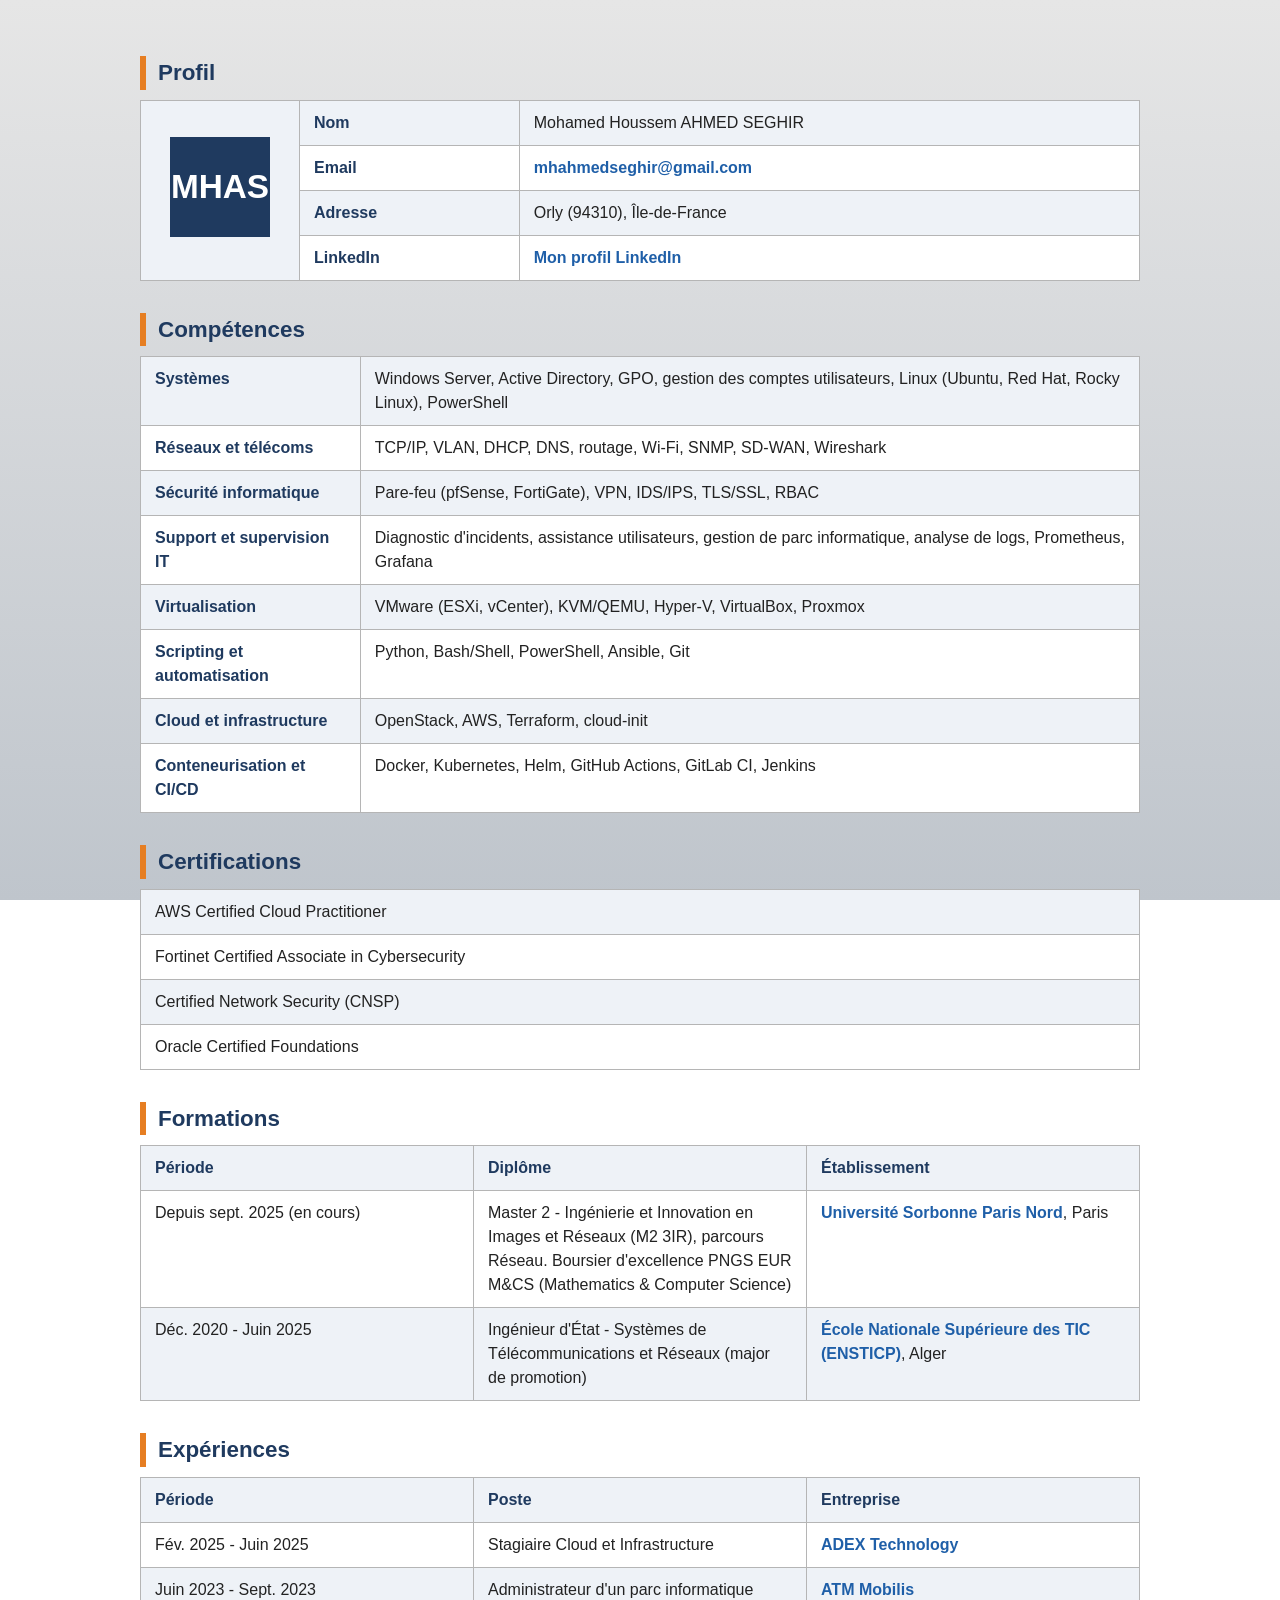
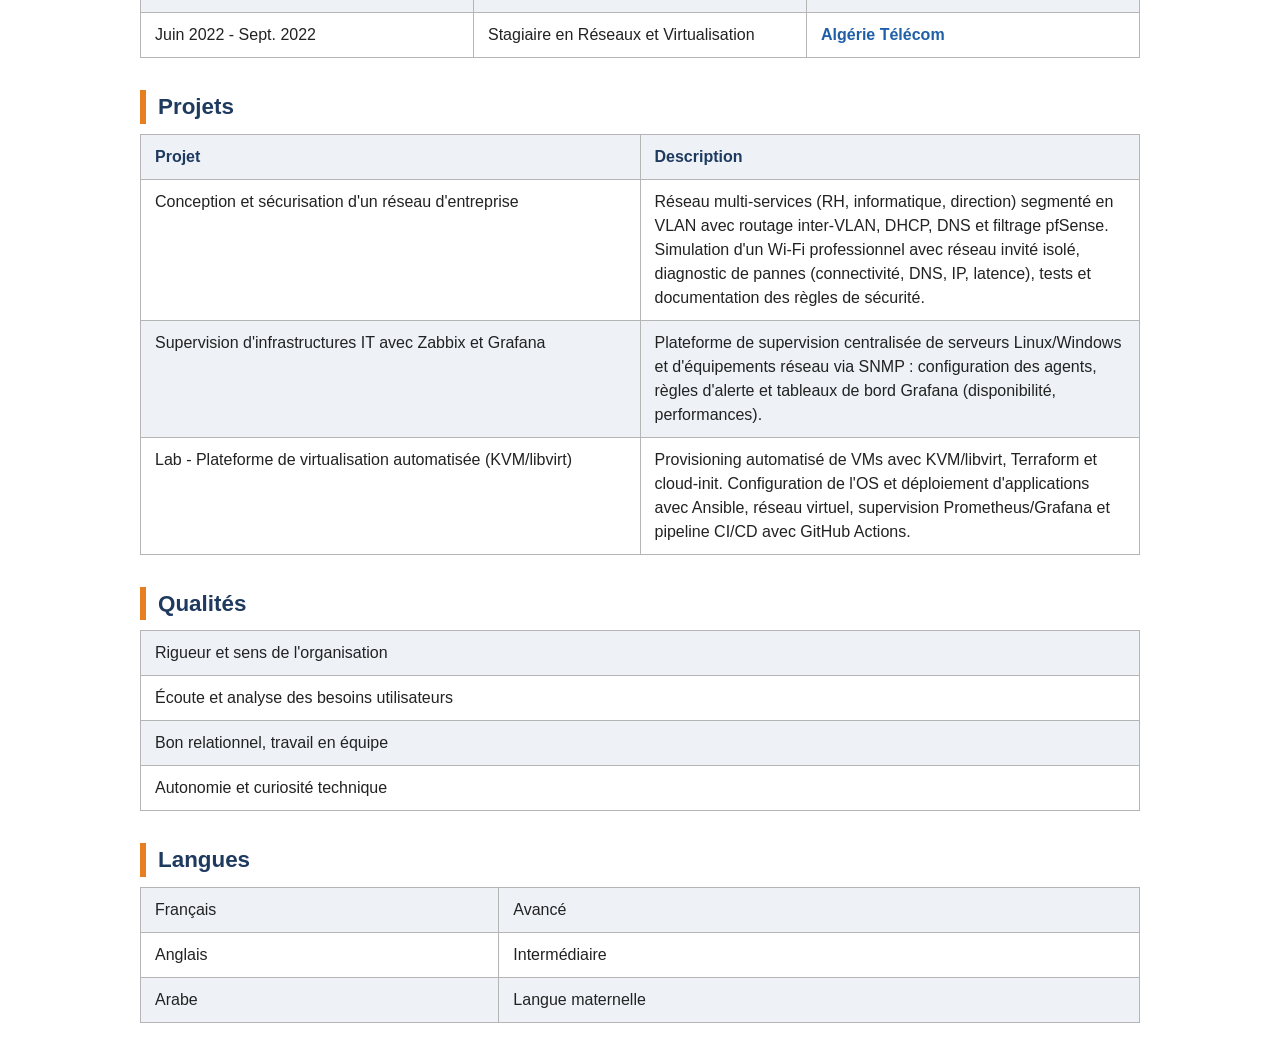
<file: tp1/index.html>
<!DOCTYPE html>
<html lang="fr">
<head>
    <meta charset="UTF-8">
    <meta name="viewport" content="width=device-width, initial-scale=1">
    <title>CV - Mohamed Houssem AHMED SEGHIR</title>
    <link rel="stylesheet" href="cv.css" />
</head>
<body>

    <h1>Profil</h1>
    <table width="100%" border="1">
        <tr>
            <td rowspan="5" class="photo"><img src="photo.svg" alt="Photo de Mohamed Houssem AHMED SEGHIR" width="100"></td>
            <th>Nom</th>
            <td>Mohamed Houssem AHMED SEGHIR</td>
        </tr>
        <tr>
            <th>Email</th>
            <td><a href="mailto:mhahmedseghir@gmail.com">mhahmedseghir@gmail.com</a></td>
        </tr>
        
        <tr>
            <th>Adresse</th>
            <td>Orly (94310), Île-de-France</td>
        </tr>
        <tr>
            <th>LinkedIn</th>
            <td><a href="https://www.linkedin.com/in/mohamed-houssem-ahmed-seghir-771397332/" target="_blank">Mon profil LinkedIn</a></td>
        </tr>
    </table>

    <h1>Compétences</h1>
    <table width="100%" border="1">
        <tr><th>Systèmes</th><td>Windows Server, Active Directory, GPO, gestion des comptes utilisateurs, Linux (Ubuntu, Red Hat, Rocky Linux), PowerShell</td></tr>
        <tr><th>Réseaux et télécoms</th><td>TCP/IP, VLAN, DHCP, DNS, routage, Wi-Fi, SNMP, SD-WAN, Wireshark</td></tr>
        <tr><th>Sécurité informatique</th><td>Pare-feu (pfSense, FortiGate), VPN, IDS/IPS, TLS/SSL, RBAC</td></tr>
        <tr><th>Support et supervision IT</th><td>Diagnostic d'incidents, assistance utilisateurs, gestion de parc informatique, analyse de logs, Prometheus, Grafana</td></tr>
        <tr><th>Virtualisation</th><td>VMware (ESXi, vCenter), KVM/QEMU, Hyper-V, VirtualBox, Proxmox</td></tr>
        <tr><th>Scripting et automatisation</th><td>Python, Bash/Shell, PowerShell, Ansible, Git</td></tr>
        <tr><th>Cloud et infrastructure</th><td>OpenStack, AWS, Terraform, cloud-init</td></tr>
        <tr><th>Conteneurisation et CI/CD</th><td>Docker, Kubernetes, Helm, GitHub Actions, GitLab CI, Jenkins</td></tr>
    </table>

    <h1>Certifications</h1>
    <table width="100%" border="1">
        <tr><td>AWS Certified Cloud Practitioner</td></tr>
        <tr><td>Fortinet Certified Associate in Cybersecurity</td></tr>
        <tr><td>Certified Network Security (CNSP)</td></tr>
        <tr><td>Oracle Certified Foundations</td></tr>
    </table>

    <h1><a href="formations.html">Formations</a></h1>
    <table width="100%" border="1">
        <tr>
            <th>Période</th>
            <th>Diplôme</th>
            <th>Établissement</th>
        </tr>
        <tr>
            <td>Depuis sept. 2025 (en cours)</td>
            <td>Master 2 - Ingénierie et Innovation en Images et Réseaux (M2 3IR), parcours Réseau. Boursier d'excellence PNGS EUR M&amp;CS (Mathematics &amp; Computer Science)</td>
            <td><a href="https://www.univ-spn.fr" target="_blank">Université Sorbonne Paris Nord</a>, Paris</td>
        </tr>
        <tr>
            <td>Déc. 2020 - Juin 2025</td>
            <td>Ingénieur d'État - Systèmes de Télécommunications et Réseaux (major de promotion)</td>
            <td><a href="https://www.ensticp.dz" target="_blank">École Nationale Supérieure des TIC (ENSTICP)</a>, Alger</td>
        </tr>
    </table>

    <h1><a href="experiences.html">Expériences</a></h1>
    <table width="100%" border="1">
        <tr>
            <th>Période</th>
            <th>Poste</th>
            <th>Entreprise</th>
        </tr>
        <tr>
            <td>Fév. 2025 - Juin 2025</td>
            <td>Stagiaire Cloud et Infrastructure</td>
            <td><a href="https://www.adextechnology.dz" target="_blank">ADEX Technology</a></td>
        </tr>
        <tr>
            <td>Juin 2023 - Sept. 2023</td>
            <td>Administrateur d'un parc informatique</td>
            <td><a href="https://www.mobilis.dz" target="_blank">ATM Mobilis</a></td>
        </tr>
        <tr>
            <td>Juin 2022 - Sept. 2022</td>
            <td>Stagiaire en Réseaux et Virtualisation</td>
            <td><a href="https://www.algerietelecom.dz" target="_blank">Algérie Télécom</a></td>
        </tr>
    </table>

    <h1>Projets</h1>
    <table width="100%" border="1">
        <tr>
            <th>Projet</th>
            <th>Description</th>
        </tr>
        <tr>
            <td>Conception et sécurisation d'un réseau d'entreprise</td>
            <td>Réseau multi-services (RH, informatique, direction) segmenté en VLAN avec routage inter-VLAN, DHCP, DNS et filtrage pfSense. Simulation d'un Wi-Fi professionnel avec réseau invité isolé, diagnostic de pannes (connectivité, DNS, IP, latence), tests et documentation des règles de sécurité.</td>
        </tr>
        <tr>
            <td>Supervision d'infrastructures IT avec Zabbix et Grafana</td>
            <td>Plateforme de supervision centralisée de serveurs Linux/Windows et d'équipements réseau via SNMP : configuration des agents, règles d'alerte et tableaux de bord Grafana (disponibilité, performances).</td>
        </tr>
        <tr>
            <td>Lab - Plateforme de virtualisation automatisée (KVM/libvirt)</td>
            <td>Provisioning automatisé de VMs avec KVM/libvirt, Terraform et cloud-init. Configuration de l'OS et déploiement d'applications avec Ansible, réseau virtuel, supervision Prometheus/Grafana et pipeline CI/CD avec GitHub Actions.</td>
        </tr>
    </table>

    <h1>Qualités</h1>
    <table width="100%" border="1">
        <tr><td>Rigueur et sens de l'organisation</td></tr>
        <tr><td>Écoute et analyse des besoins utilisateurs</td></tr>
        <tr><td>Bon relationnel, travail en équipe</td></tr>
        <tr><td>Autonomie et curiosité technique</td></tr>
    </table>

    <h1>Langues</h1>
    <table width="100%" border="1">
        <tr><td>Français</td><td>Avancé</td></tr>
        <tr><td>Anglais</td><td>Intermédiaire</td></tr>
        <tr><td>Arabe</td><td>Langue maternelle</td></tr>
    </table>

</body>
</html>
</file>
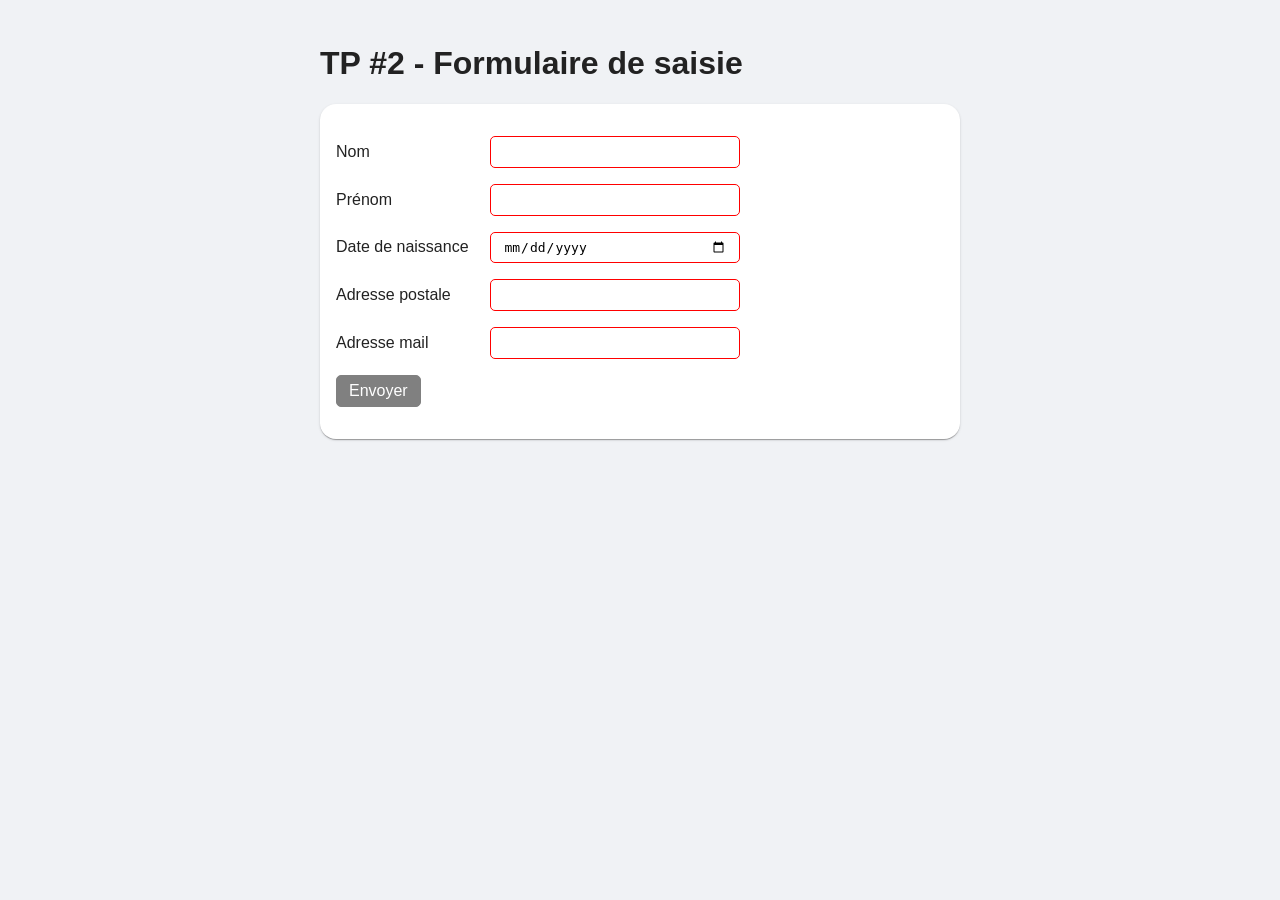
<file: tp2/index.html>
<!DOCTYPE html>
<html lang="fr">
<head>
    <meta charset="UTF-8">
    <meta name="viewport" content="width=device-width, initial-scale=1">
    <title>TP #2 - Formulaire</title>
    <link rel="stylesheet" href="style.css" />
</head>
<body>

    <h1>TP #2 - Formulaire de saisie</h1>

    <form action="action.html" method="get">

        <p>
            <label for="name">Nom</label>
            <input type="text" id="name" name="name" minlength="2" maxlength="20" required />
            <span class="icon-ok">✔</span>
        </p>

        <p>
            <label for="firstname">Prénom</label>
            <input type="text" id="firstname" name="firstname" minlength="2" maxlength="20" required />
            <span class="icon-ok">✔</span>
        </p>

        <p>
            <label for="birthday">Date de naissance</label>
            <input type="date" id="birthday" name="birthday" required />
            <span class="icon-ok">✔</span>
        </p>

        <p>
            <label for="address">Adresse postale</label>
            <input type="text" id="address" name="address" minlength="5" maxlength="50" required />
            <span class="icon-ok">✔</span>
        </p>

        <p>
            <label for="email">Adresse mail</label>
            <input type="email" id="email" name="email" minlength="5" maxlength="30" required />
            <span class="icon-ok">✔</span>
        </p>

        <p>
            <input type="submit" class="btn-primary" value="Envoyer" />
        </p>

    </form>

</body>
</html>
</file>
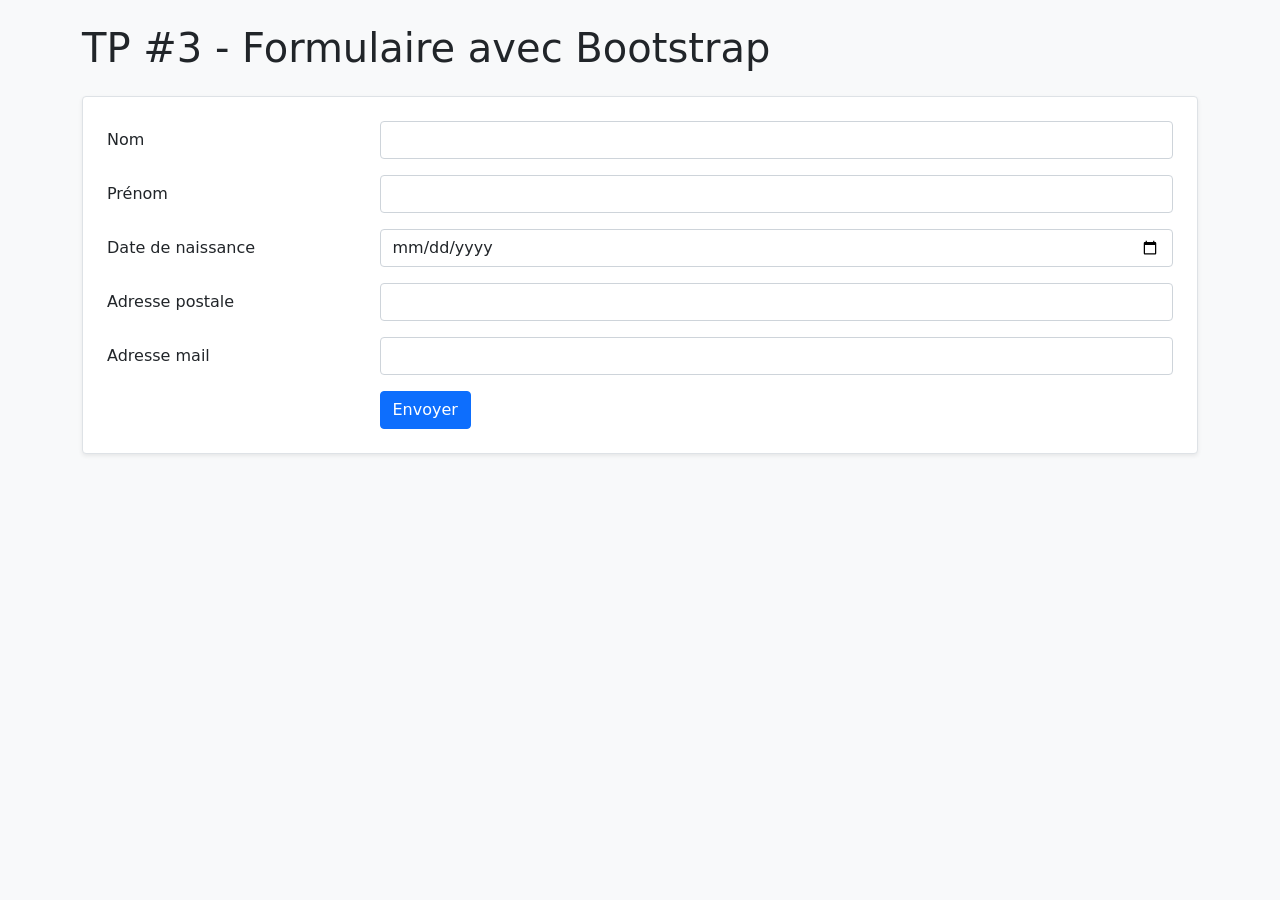
<file: tp3/index.html>
<!DOCTYPE html>
<html lang="fr">
<head>
    <meta charset="UTF-8">
    <meta name="viewport" content="width=device-width, initial-scale=1">
    <title>TP #3 - Bootstrap</title>

    <!-- CSS bootstrap -->
    <link rel="stylesheet" href="css/bootstrap.css" />

    <!-- librairie Javascript de bootstrap (modal, collapse...) -->
    <script src="js/bootstrap.bundle.js"></script>

    <!-- validation du formulaire -->
    <script src="js/form-validation.js"></script>
</head>
<body class="bg-light">

    <div class="container">

        <h1 class="my-4">TP #3 - Formulaire avec Bootstrap</h1>

        <form id="myForm" class="bg-white border rounded p-4 shadow-sm" novalidate>

            <div class="row mb-3">
                <label for="name" class="col-sm-3 col-form-label">Nom</label>
                <div class="col-sm-9">
                    <input type="text" class="form-control" id="name" name="name">
                </div>
            </div>

            <div class="row mb-3">
                <label for="firstname" class="col-sm-3 col-form-label">Prénom</label>
                <div class="col-sm-9">
                    <input type="text" class="form-control" id="firstname" name="firstname">
                </div>
            </div>

            <div class="row mb-3">
                <label for="birthday" class="col-sm-3 col-form-label">Date de naissance</label>
                <div class="col-sm-9">
                    <input type="date" class="form-control" id="birthday" name="birthday">
                </div>
            </div>

            <div class="row mb-3">
                <label for="address" class="col-sm-3 col-form-label">Adresse postale</label>
                <div class="col-sm-9">
                    <input type="text" class="form-control" id="address" name="address">
                </div>
            </div>

            <div class="row mb-3">
                <label for="email" class="col-sm-3 col-form-label">Adresse mail</label>
                <div class="col-sm-9">
                    <input type="email" class="form-control" id="email" name="email">
                </div>
            </div>

            <div class="row">
                <div class="col-sm-9 offset-sm-3">
                    <button type="submit" id="submit" class="btn btn-primary">Envoyer</button>
                </div>
            </div>

        </form>

    </div>

    <!-- Modal -->
    <div class="modal fade" id="myModal" tabindex="-1" aria-labelledby="exampleModalLabel" aria-hidden="true">
        <div class="modal-dialog">
            <div class="modal-content">
                <div class="modal-header">
                    <h5 class="modal-title" id="exampleModalLabel">Modal title</h5>
                    <button type="button" class="btn-close" data-bs-dismiss="modal" aria-label="Close"></button>
                </div>
                <div class="modal-body">...</div>
                <div class="modal-footer">
                    <button type="button" class="btn btn-primary" data-bs-dismiss="modal">OK</button>
                </div>
            </div>
        </div>
    </div>

</body>
</html>
</file>
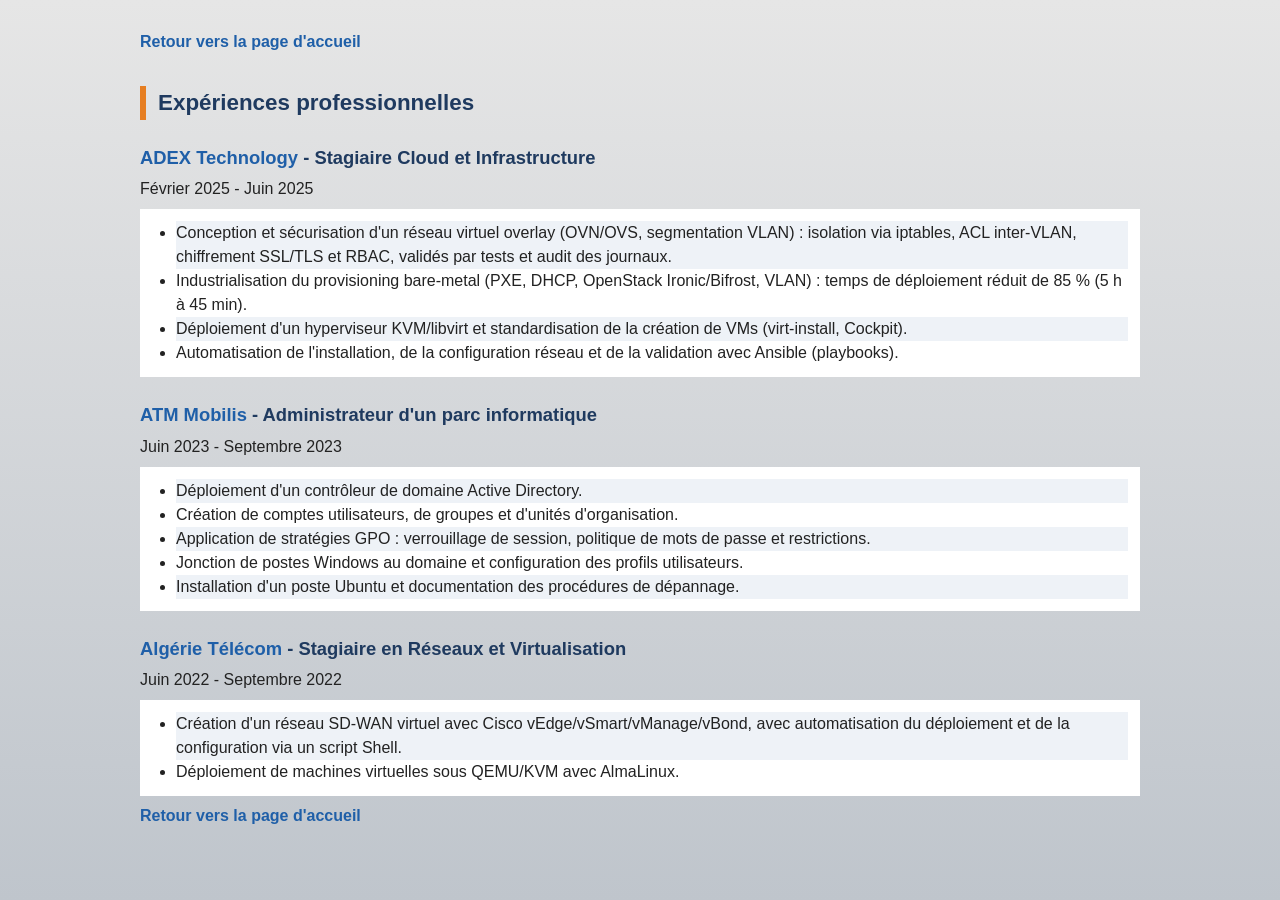
<file: tp1/experiences.html>
<!DOCTYPE html>
<html lang="fr">
<head>
    <meta charset="UTF-8">
    <meta name="viewport" content="width=device-width, initial-scale=1">
    <title>Expériences - Mohamed Houssem AHMED SEGHIR</title>
    <link rel="stylesheet" href="cv.css" />
</head>
<body>

    <p><a href="index.html">Retour vers la page d'accueil</a></p>

    <h1>Expériences professionnelles</h1>

    <h2><a href="https://www.adextechnology.dz" target="_blank">ADEX Technology</a> - Stagiaire Cloud et Infrastructure</h2>
    <p>Février 2025 - Juin 2025</p>
    <ul>
        <li>Conception et sécurisation d'un réseau virtuel overlay (OVN/OVS, segmentation VLAN) : isolation via iptables, ACL inter-VLAN, chiffrement SSL/TLS et RBAC, validés par tests et audit des journaux.</li>
        <li>Industrialisation du provisioning bare-metal (PXE, DHCP, OpenStack Ironic/Bifrost, VLAN) : temps de déploiement réduit de 85 % (5 h à 45 min).</li>
        <li>Déploiement d'un hyperviseur KVM/libvirt et standardisation de la création de VMs (virt-install, Cockpit).</li>
        <li>Automatisation de l'installation, de la configuration réseau et de la validation avec Ansible (playbooks).</li>
    </ul>

    <h2><a href="https://www.mobilis.dz" target="_blank">ATM Mobilis</a> - Administrateur d'un parc informatique</h2>
    <p>Juin 2023 - Septembre 2023</p>
    <ul>
        <li>Déploiement d'un contrôleur de domaine Active Directory.</li>
        <li>Création de comptes utilisateurs, de groupes et d'unités d'organisation.</li>
        <li>Application de stratégies GPO : verrouillage de session, politique de mots de passe et restrictions.</li>
        <li>Jonction de postes Windows au domaine et configuration des profils utilisateurs.</li>
        <li>Installation d'un poste Ubuntu et documentation des procédures de dépannage.</li>
    </ul>

    <h2><a href="https://www.algerietelecom.dz" target="_blank">Algérie Télécom</a> - Stagiaire en Réseaux et Virtualisation</h2>
    <p>Juin 2022 - Septembre 2022</p>
    <ul>
        <li>Création d'un réseau SD-WAN virtuel avec Cisco vEdge/vSmart/vManage/vBond, avec automatisation du déploiement et de la configuration via un script Shell.</li>
        <li>Déploiement de machines virtuelles sous QEMU/KVM avec AlmaLinux.</li>
    </ul>

    <p><a href="index.html">Retour vers la page d'accueil</a></p>

</body>
</html>
</file>
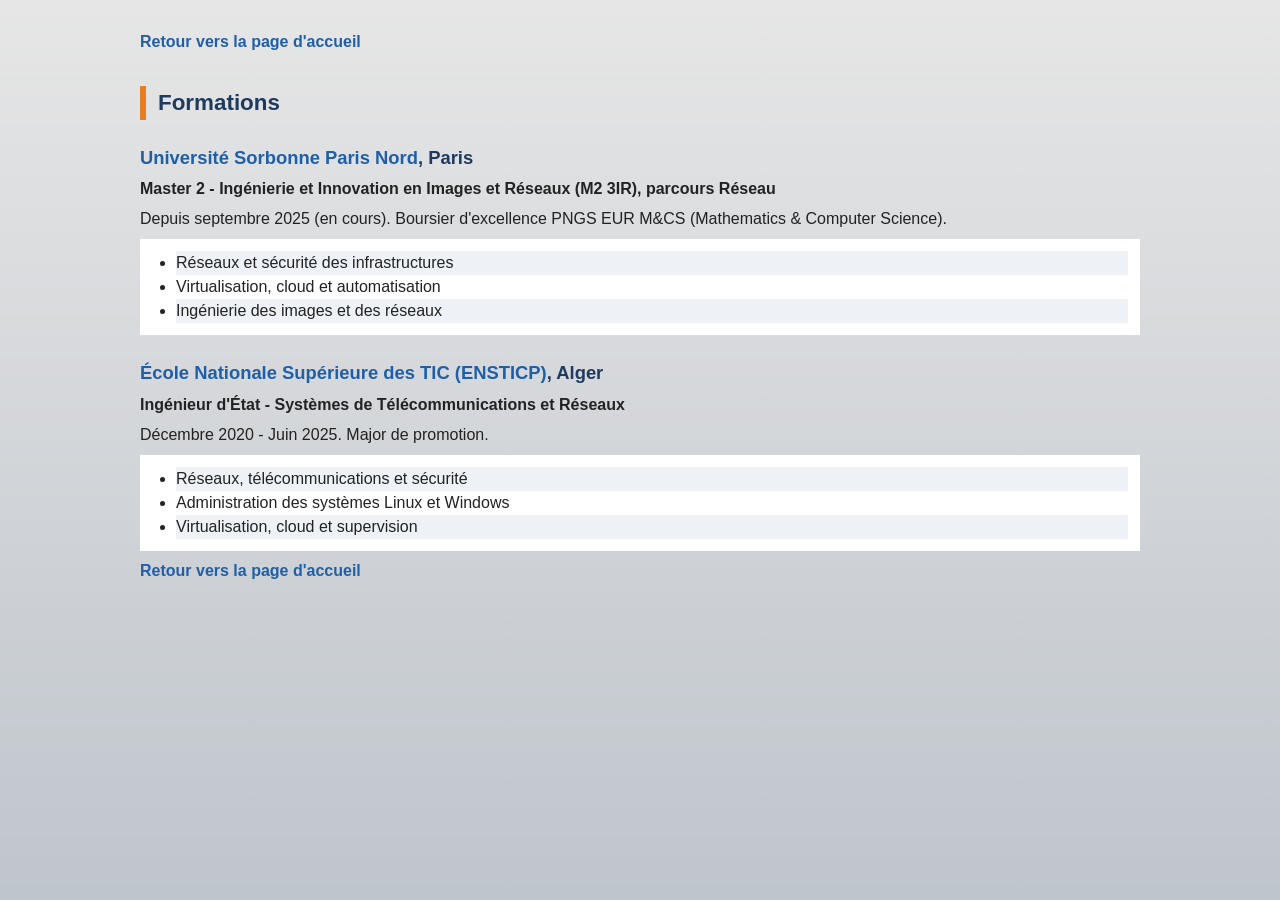
<file: tp1/formations.html>
<!DOCTYPE html>
<html lang="fr">
<head>
    <meta charset="UTF-8">
    <meta name="viewport" content="width=device-width, initial-scale=1">
    <title>Formations - Mohamed Houssem AHMED SEGHIR</title>
    <link rel="stylesheet" href="cv.css" />
</head>
<body>

    <p><a href="index.html">Retour vers la page d'accueil</a></p>

    <h1>Formations</h1>

    <h2><a href="https://www.univ-spn.fr" target="_blank">Université Sorbonne Paris Nord</a>, Paris</h2>
    <p><strong>Master 2 - Ingénierie et Innovation en Images et Réseaux (M2 3IR), parcours Réseau</strong></p>
    <p>Depuis septembre 2025 (en cours). Boursier d'excellence PNGS EUR M&amp;CS (Mathematics &amp; Computer Science).</p>
    <ul>
        <li>Réseaux et sécurité des infrastructures</li>
        <li>Virtualisation, cloud et automatisation</li>
        <li>Ingénierie des images et des réseaux</li>
    </ul>

    <h2><a href="https://www.ensticp.dz" target="_blank">École Nationale Supérieure des TIC (ENSTICP)</a>, Alger</h2>
    <p><strong>Ingénieur d'État - Systèmes de Télécommunications et Réseaux</strong></p>
    <p>Décembre 2020 - Juin 2025. Major de promotion.</p>
    <ul>
        <li>Réseaux, télécommunications et sécurité</li>
        <li>Administration des systèmes Linux et Windows</li>
        <li>Virtualisation, cloud et supervision</li>
    </ul>

    <p><a href="index.html">Retour vers la page d'accueil</a></p>

</body>
</html>
</file>
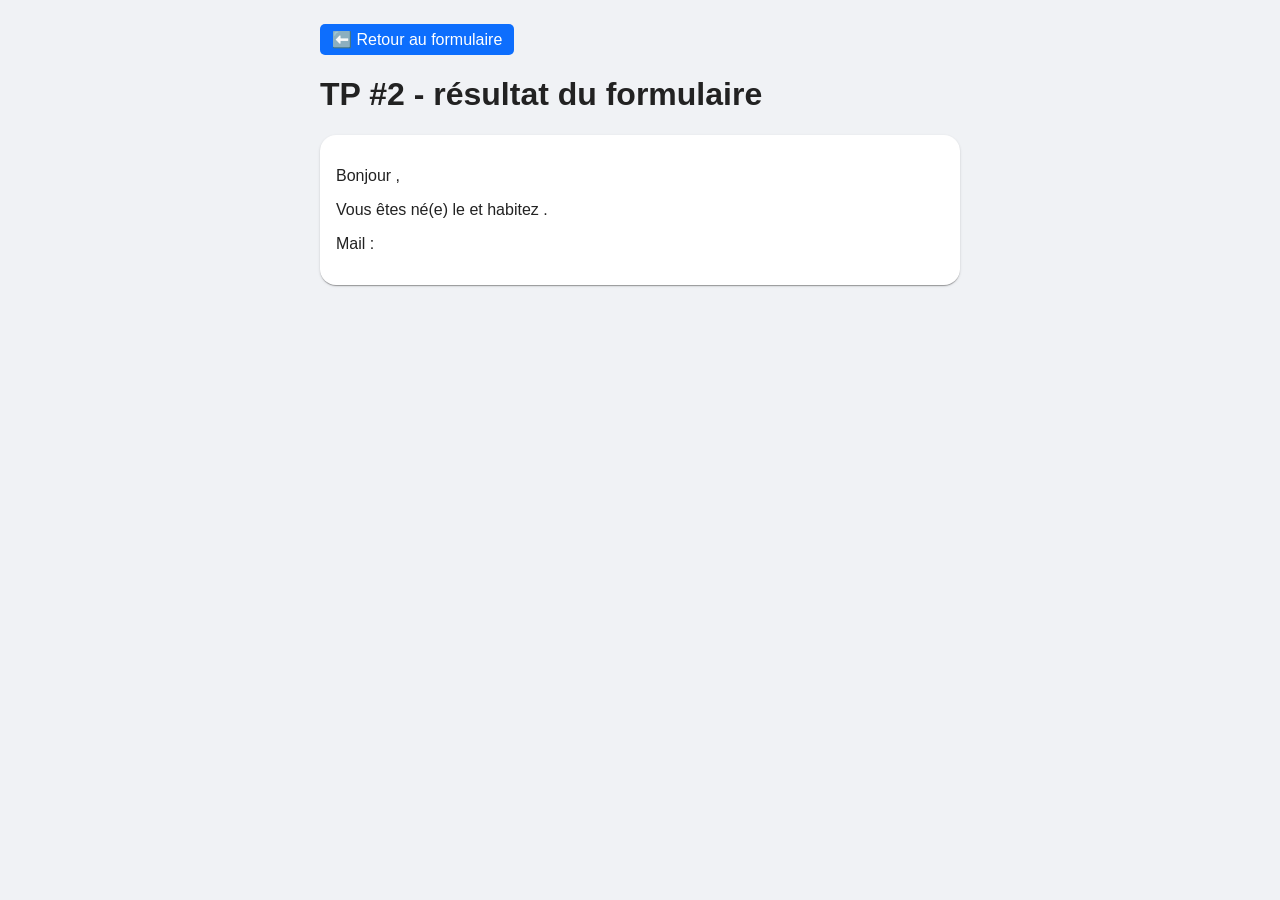
<file: tp2/action.html>
<!DOCTYPE html>
<html lang="fr">
<head>
    <meta charset="UTF-8">
    <meta name="viewport" content="width=device-width, initial-scale=1">
    <title>TP #2 - Résultat</title>
    <link rel="stylesheet" href="style.css" />
    <script type="text/javascript" src="action.js"></script>
</head>
<body>

    <a href="index.html" class="btn-primary">⬅️ Retour au formulaire</a>

    <h1>TP #2 - résultat du formulaire</h1>

    <div class="resultat">
        <p>Bonjour <span id="name"></span> <span id="firstname"></span>,</p>
        <p>
            Vous êtes né(e) le <span id="birthday"></span>
            et habitez
            <a href="" id="address" target="_blank"></a>.
        </p>
        <p>
            Mail :
            <a href="" id="email"></a>
        </p>
    </div>

</body>
</html>
</file>
<file: tp1/cv.css>
/* ---------- Base ---------- */
body {
    font-family: "Segoe UI", Roboto, Arial, sans-serif;
    line-height: 1.5;
    color: #222;
    max-width: 1000px;
    margin: 0 auto;
    padding: 24px;
    background-color: #d9d9d9; /* gris */
    background: linear-gradient(180deg, #e6e6e6 0%, #bfc5cc 100%); /* gradient */
    background-attachment: fixed;
}

h1 {
    font-size: 1.4em;
    margin: 32px 0 10px;
    color: #1f3a5f;
    border-left: 6px solid #e67e22;
    padding-left: 12px;
}

h2 {
    font-size: 1.15em;
    margin: 24px 0 4px;
    color: #1f3a5f;
}

/* ---------- Tableaux ---------- */
table {
    width: 100%;
    border-collapse: collapse;
    background-color: #fff; /* tableaux blancs */
    border-color: #b5b5b5;
}

th, td {
    padding: 10px 14px;
    text-align: left;
    vertical-align: top;
    overflow-wrap: anywhere;
}

th {
    width: 22%;
    color: #1f3a5f;
}

/* lignes impaires colorées */
table tr:nth-child(odd) {
    background-color: #eef2f7;
}

/* survol d'une ligne */
table tr:hover {
    background-color: #ffe3c4;
}

/* ---------- Liens ---------- */
a {
    color: #1f5fa8;
    text-decoration: none;
    font-weight: 600;
}

a:hover {
    color: #e67e22; /* orange au survol */
    text-decoration: underline;
}

h1 a {
    color: #1f3a5f;
}

/* ---------- Images ---------- */
.photo {
    width: 130px;
    text-align: center;
    vertical-align: middle;
}

img {
    transition: transform 0.3s ease;
}

img:hover {
    transform: scale(2); /* agrandissement au survol */
}

/* ---------- Pages formations / expériences ---------- */
ul {
    background-color: #fff;
    padding: 12px 12px 12px 36px;
    margin: 8px 0;
}

li:nth-child(odd) {
    background-color: #eef2f7;
}

li:hover {
    background-color: #ffe3c4;
}

p {
    margin: 6px 0;
}

/* ---------- Responsive ---------- */
@media only screen and (max-width: 600px) {
    body {
        background: radial-gradient(circle, rgba(63,94,251,1) 0%, rgba(252,70,107,1) 100%);
        padding: 12px;
    }

    table, th, td {
        width: 100%;
    }

    th, td {
        display: block;
    }

    .photo {
        width: 100%;
    }

    h1 {
        font-size: 1.2em;
    }
}
</file>
<file: tp2/style.css>
body {
    font-family: "Segoe UI", Roboto, Arial, sans-serif;
    background-color: #f0f2f5;
    color: #222;
    max-width: 640px;
    margin: 0 auto;
    padding: 24px;
}

/* ---------- Formulaire ---------- */
form {
    background-color: #fff;
    border-radius: 16px;
    padding: 16px;
    box-shadow: 0 2px 1px -1px #0003, 0 1px 1px #00000024, 0 1px 3px #0000001f;
}

label {
    width: 150px;
    display: inline-block;
}

input {
    width: 250px;
    padding: 6px 12px;
    border-radius: 5px;
    border: 1px solid gray;
    font-size: 1em;
    box-sizing: border-box; /* margin/padding n'impactent pas la largeur */
}

/* ---------- Bouton ---------- */
.btn-primary {
    border-radius: 5px;
    padding: 6px 12px;
    background-color: #0d6efd;
    border-color: #0d6efd;
    color: #fff;
    cursor: pointer;
    text-decoration: none;
}

input.btn-primary {
    width: auto;
    border: 1px solid #0d6efd;
}

/* formulaire non valide : bouton grisé */
form:invalid input[type="submit"] {
    background-color: gray;
    border-color: gray;
}

/* ---------- Champ non valide ---------- */
input:invalid {
    border: 1px solid red;
}

/* émoji caché tant que le champ est invalide */
input:invalid + .icon-ok {
    display: none;
}

/* ---------- Champ valide ---------- */
input:valid + .icon-ok {
    display: inline-block;
}

/* ---------- Page action.html ---------- */
a.btn-primary {
    display: inline-block;
}

div.resultat {
    background-color: #fff;
    border-radius: 16px;
    padding: 16px;
    margin-top: 16px;
    box-shadow: 0 2px 1px -1px #0003, 0 1px 1px #00000024, 0 1px 3px #0000001f;
}

/* ---------- Mobile ---------- */
@media only screen and (max-width: 600px) {
    label {
        display: block;
        width: auto;
        margin-bottom: 4px;
    }

    input {
        width: 100%;
    }
}
</file>
